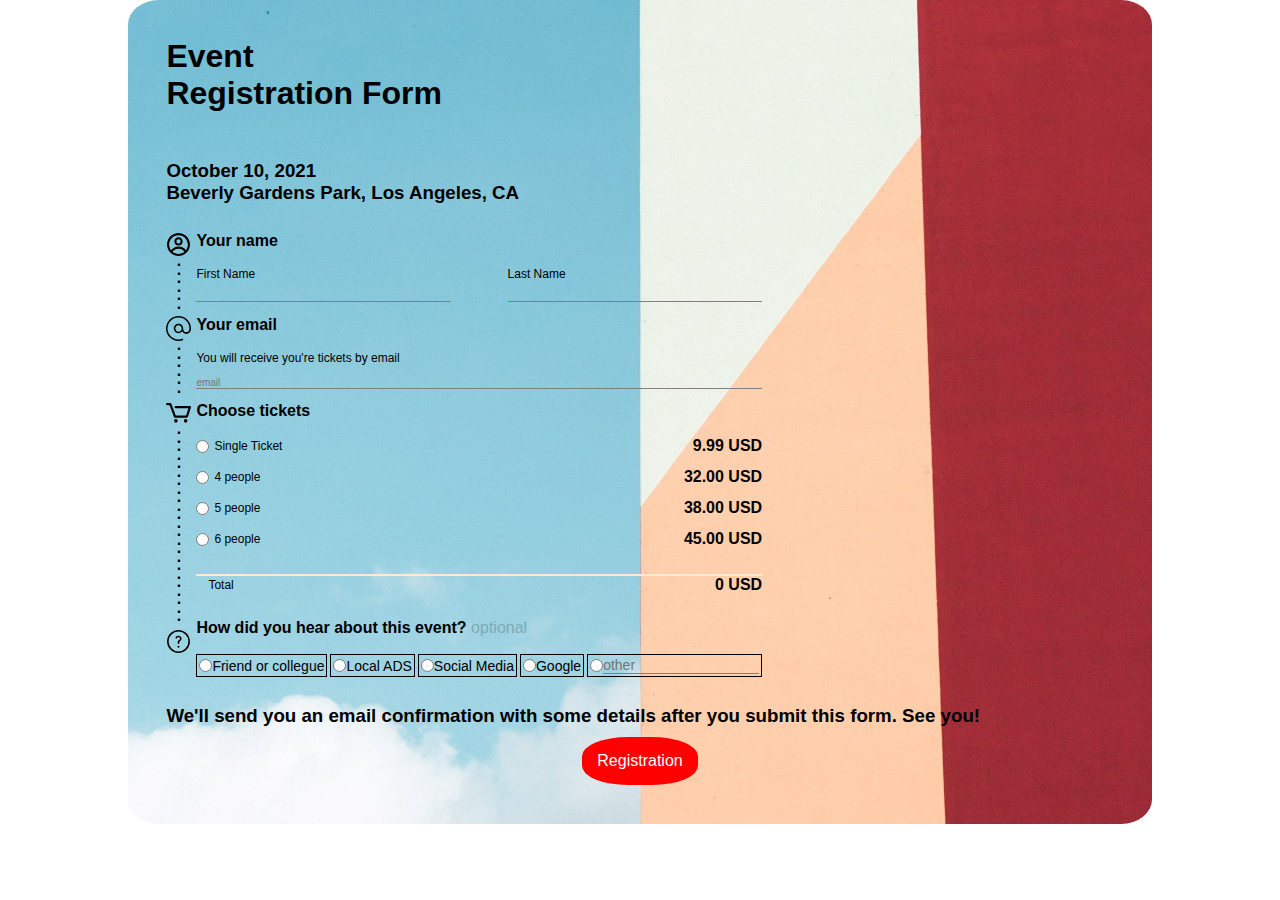
<file: 2 class/eventRegistrationForm/index.html>
<!DOCTYPE html>
<html lang="en">
<head>
    <meta charset="UTF-8">
    <meta http-equiv="X-UA-Compatible" content="IE=edge">
    <meta name="viewport" content="width=device-width, initial-scale=1.0">
    <link rel="stylesheet" href="./css/reset.css">
    <link rel="stylesheet" href="./css/styles.css">
    <title>Event Registration Form</title>
</head>
<body>
    <main id="container">
        <div style="padding-bottom: 5%;">
            <h1>Event </h1>
            <h1>Registration Form</h1>
        </div>
        <div class = "text">
            <h3>October 10, 2021</h3>
            <h3>Beverly Gardens Park, Los Angeles, CA</h3>
        </div>

        <div class = "infoContainer">
            <!-- column 1 -->
            <div style=" padding-right: 5px;  display: inline-block;">
                <img style="height: 25px; margin-left: auto; margin-right: auto; width: 100%;" src = "./data/profile-svgrepo-com.svg" alt="Profile SVG"/>
                <div style="padding-bottom: 8px;">
                    <div class = "dots">
                        <h4>.</h4>
                    </div>
                    <div class = "dots">
                        <h4>.</h4>
                    </div>
                    <div class = "dots">
                        <h4>.</h4>
                    </div>
                    <div class = "dots">
                        <h4>.</h4>
                    </div>
                    <div class = "dots">
                        <h4>.</h4>
                    </div>
                    <div class = "dots">
                        <h4>.</h4>
                    </div>
                </div>
                <img style="height: 25px; margin-left: auto; margin-right: auto; width: 100%;" src = "./data/email-svgrepo-com.svg" alt="Profile SVG"/>
                <div style="padding-bottom: 8px;">
                    <div class = "dots">
                        <h4>.</h4>
                    </div>
                    <div class = "dots">
                        <h4>.</h4>
                    </div>
                    <div class = "dots">
                        <h4>.</h4>
                    </div>
                    <div class = "dots">
                        <h4>.</h4>
                    </div>
                    <div class = "dots">
                        <h4>.</h4>
                    </div>
                    <div class = "dots">
                        <h4>.</h4>
                    </div>
                </div>
                <img style="height: 25px; margin-left: auto; margin-right: auto; width: 100%;"  src = "./data/cart.svg" alt="Profile SVG"/>
                <div style="padding-bottom: 8px;">
                    <div class = "dots">
                        <h4>.</h4>
                    </div>
                    <div class = "dots">
                        <h4>.</h4>
                    </div>
                    <div class = "dots">
                        <h4>.</h4>
                    </div>
                    <div class = "dots">
                        <h4>.</h4>
                    </div>
                    <div class = "dots">
                        <h4>.</h4>
                    </div>
                    <div class = "dots">
                        <h4>.</h4>
                    </div>
                    <div class = "dots">
                        <h4>.</h4>
                    </div>
                    <div class = "dots">
                        <h4>.</h4>
                    </div>
                    <div class = "dots">
                        <h4>.</h4>
                    </div>
                    <div class = "dots">
                        <h4>.</h4>
                    </div>
                    <div class = "dots">
                        <h4>.</h4>
                    </div>
                    <div class = "dots">
                        <h4>.</h4>
                    </div>
                    <div class = "dots">
                        <h4>.</h4>
                    </div>
                    <div class = "dots">
                        <h4>.</h4>
                    </div>
                    <div class = "dots">
                        <h4>.</h4>
                    </div>
                    <div class = "dots">
                        <h4>.</h4>
                    </div>
                    <div class = "dots">
                        <h4>.</h4>
                    </div>
                    <div class = "dots">
                        <h4>.</h4>
                    </div>
                    <div class = "dots">
                        <h4>.</h4>
                    </div>
                    <div class = "dots">
                        <h4>.</h4>
                    </div>
                    <div class = "dots">
                        <h4>.</h4>
                    </div>
                    <div class = "dots">
                        <h4>.</h4>
                    </div>
                    <div class = "dots">
                        <h4>.</h4>
                    </div>
                </div>
                <img style="height: 25px; margin-left: auto; margin-right: auto; width: 100%; "  src = "./data/question-svgrepo-com.svg" alt="Question SVG"/>

            </div>

            <!-- column 2 -->
            <div style="   display: inline-block;">
                <div class="header">
                    <h4>Your name</h4>
                </div>
                <div class="infoInline">
                    <div style="float: left; width: 45%;  ">
                        <label for="firstName">First Name</label>
                        <input class="labelTextInput" type="text" name="firstName" id="firstName">
                    </div>
                    <div style="float: right; width: 45%; ">
                        <label for="lastName">Last Name</label>
                        <input class="labelTextInput" type="text" name="firstName" id="firstName">
                    </div>
                </div>
                <!-- clearing float -->
                <div style="clear: both;"></div>

                <div class="header">
                    <h4>Your email</h4>
                </div>
                <div class="infoInline">
                    <div style=" display: flex; flex-direction: column; row-gap: 12px;  ">
                        <label for="firstName">You will receive you're tickets by email</label>
                        <input placeholder="email" class="labelTextInput" type="text" name="email" id="email">
                    </div>
                </div>

                <div class="header">
                    <h4>Choose tickets</h4>
                </div>
                <div class="infoInline">
                    <div style=" display: flex; align-items: center; justify-content: center;   ">
                        <input type="radio" name="radio" id="singleTicket">
                        <label style="padding-left: 5px;" for="singleTicket">Single Ticket</label>
                        <div style="display:flex; flex:1"></div>
                        <h4>9.99 USD</h4>
                    </div>
                    <div style=" display: flex; align-items: center; justify-content: center;   ">
                        <input type="radio" name="radio" id="fourTicket">
                        <label style="padding-left: 5px;" for="fourTicket">4 people</label>
                        <div style="display:flex; flex:1"></div>
                        <h4>32.00 USD</h4>
                    </div>
                    <div style=" display: flex; align-items: center; justify-content: center;   ">
                        <input type="radio" name="radio" id="fiveTicket">
                        <label style="padding-left: 5px;" for="fiveTicket">5 people</label>
                        <div style="display:flex; flex:1"></div>
                        <h4>38.00 USD</h4>
                    </div>
                    <div style=" display: flex; align-items: center; justify-content: center;   ">
                        <input type="radio" name="radio" id="sixTicket">
                        <label style="padding-left: 5px;" for="sixTicket">6 people</label>
                        <div style="display:flex; flex:1"></div>
                        <h4>45.00 USD</h4>
                    </div>
                    <div style="flex: 1; width: 100%;   border-bottom: 2px solid antiquewhite;"></div>
                    <div  style=" display: flex; align-items: center; justify-content: center;">
                        <label style="padding-left: 12px;" for="totalPrice">Total</label>
                        <div style="display:flex; flex:1"></div>
                        <h4 id="totalPrice">0 USD</h4>
                    </div>
                </div>
                <div style="padding-top: 12px;"></div>
                <div class="header">
                    <h4>How did you hear about this event?</h4>
                    <p class="opacityText">optional</p>
                </div>
                <div style="display: inline-flex; flex-wrap: wrap; gap: 5px 3px;">
                    <div style="display: flex; padding: 2px; align-items: center; justify-content: center;  border: 1px solid black; ">
                        <input type="radio" name="promoteRadio" id="promoteFriend">
                        <p style="font-size: 14px;">Friend or collegue</p>
                    </div>
                    <div style="display: flex; padding: 2px; align-items: center; justify-content: center;  border: 1px solid black; ">
                        <input type="radio" name="promoteRadio2" id="promoteAds">
                        <p style="font-size: 14px;">Local ADS</p>
                    </div>
                    <div style="display: flex; padding: 2px; align-items: center; justify-content: center;  border: 1px solid black; ">
                        <input type="radio" name="promoteRadio3" id="promoteMedia">
                        <p style="font-size: 14px;">Social Media</p>
                    </div>
                    <div style="display: flex; padding: 2px; align-items: center; justify-content: center;  border: 1px solid black; ">
                        <input type="radio" name="promoteRadio4" id="promoteGoogle">
                        <p style="font-size: 14px;">Google</p>
                    </div>
                    <div style="display: flex; padding: 2px; align-items: center; justify-content: center;  border: 1px solid black; ">
                        <input type="radio" name="promoteRadio5" id="promoteOther">
                        <input style="font-size: 14px;" placeholder="other" class="labelTextInput" type="text" name="email" id="email">
                    </div>
                </div>
            </div>
        </div>

        <div>
            <h3>We'll send you an email confirmation with some details after you submit this form. See you!</h3>
        </div>

        <div style="padding-top: 10px;display:flex; align-self:center; justify-content:center;">
            <button style="all: unset; padding: 15px; color:white; background-color: red; border-width: 0; border-radius: 40%;" >
                Registration
            </button>
        </div>
        
    </main>
</body>
</html>


<script>
    const totalPriceDiv = document.getElementById("totalPrice");
    const oneTicketRadio = document.getElementById("singleTicket");
    const fourTicketRadio = document.getElementById("fourTicket");
    const fiveTicketRadio = document.getElementById("fiveTicket");
    const sixTicketRadio = document.getElementById("sixTicket");
    oneTicketRadio.addEventListener("click",() => {
        totalPriceDiv.innerHTML = "9.99 USD"
    })
    fourTicketRadio.addEventListener("click",() => {
        totalPriceDiv.innerHTML = "32.00 USD"
    })
    fiveTicketRadio.addEventListener("click",() => {
        totalPriceDiv.innerHTML = "38.00 USD"
    })
    sixTicketRadio.addEventListener("click",() => {
        totalPriceDiv.innerHTML = "45.00 USD"
    })
</script>
</file>
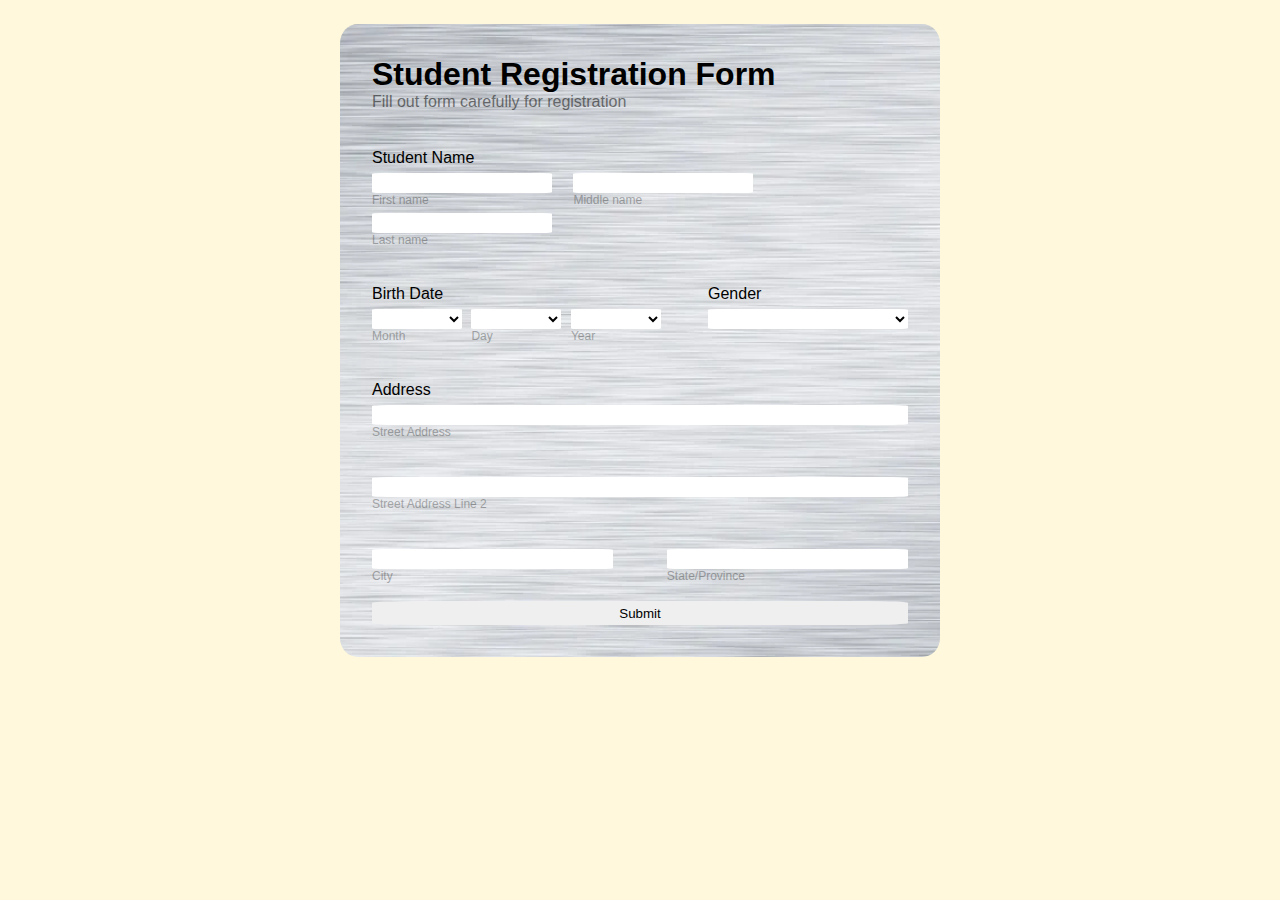
<file: 2 class/registrationForm3/index.html>
<!DOCTYPE html>
<html lang="en">

<head>
    <meta charset="UTF-8">
    <meta http-equiv="X-UA-Compatible" content="IE=edge">
    <meta name="viewport" content="width=device-width, initial-scale=1.0">
    <title>RegistrationForm3</title>
    <link rel="stylesheet" href="./css/reset.css">
    <link rel="stylesheet" href="./css/styles.css">
</head>

<body>
    <main id="container">
        <form>


            <div id="titleContainer">
                <h1>Student Registration Form</h1>
                <div class="titleDesc">
                    Fill out form carefully for registration
                </div>
            </div>

            <div id="infoContainers">
                <div class="text">Student Name</div>
                <div id="inputContainerList">
                    <div id="nameInputContainer">
                        <input class="input" type="text">
                        <div class="opacityText">First name</div>
                    </div>
                    <div id="nameInputContainer">
                        <input class="input" type="text">
                        <div class="opacityText">Middle name</div>
                    </div>
                    <div id="nameInputContainer">
                        <input class="input" type="text">
                        <div class="opacityText">Last name</div>
                    </div>
                </div>
            </div>

            
            <div id="infoContainers">

                <div style="float: left; ">
                    <div class="text">Birth Date</div>
                    <div id="inputContainerList">
                        <div id="brthGenderRow">
                            <select class="select" id="month" name="month">
                                <option value="" selected disabled hidden></option>
                                <option value="january">January</option>
                                <option value="february">February</option>
                                <option value="may">May</option>
                            </select>
                            <div class="opacityText">Month</div>
                        </div>
                        <div id="brthGenderRow">
                            <select class="select" id="day" name="day">
                                <option value="" selected disabled hidden></option>
                                <option value="1">1</option>
                                <option value="2">2</option>
                                <option value="3">3</option>
                            </select>
                            <div class="opacityText">Day</div>
                        </div>
                        <div id="brthGenderRow">
                            <select class="select" id="year" name="year">
                                <option value="" selected disabled hidden></option>
                                <option value="1998">1998</option>
                                <option value="1999">1999</option>
                                <option value="2000">2000</option>
                            </select>
                            <div class="opacityText">Year</div>
                        </div>
                    </div>

                </div>
                <div style="float: right; ">
                    <div class="text">Gender</div>
                    <div id="inputContainerList">
                        <select class="genderSelect" id="month" name="month">
                            <option value="" selected disabled hidden></option>
                            <option value="helicopter">Helicopter</option>
                            <option value="male">Male</option>
                            <option value="female">Female</option>
                        </select>
                    </div>
                </div>
            </div>

            <!-- clearing float -->
            <div style="clear: both;"></div>

            <div id="infoContainers">
                <div class="text">Address</div>
                <div id="inputContainerList">
                    <div style="max-width: 100%; overflow: hidden;">
                        <input class="inputFull" type="text">
                        <div class="opacityText">Street Address</div>
                    </div>
                </div>
            </div>

            <div id="infoContainers">
                <div id="inputContainerList">
                    <div style="max-width: 100%;">
                        <input class="inputFull" type="text">
                        <div class="opacityText">Street Address Line 2</div>
                    </div>
                </div>
            </div>
            
            <div id="infoContainers">
                <div style="float: left; max-width: 45%; ">
                    <input class="inputSideBySide" type="text">
                    <div class="opacityText">City</div>
                </div>
                <div style="float: right; max-width: 45%; ">
                    <input class="inputSideBySide" type="text">
                    <div class="opacityText">State/Province</div>
                </div>
            </div>

            <!-- clearing float -->
            <div style="clear: both;"></div>

            <div style="padding-top: 12px;">
                <input type="submit" value="Submit" style="border-radius: 8%; border-width: 0; width: 100%; height: 24px; ">
            </div>
        </form>
    </main>
</body>

</html>
</file>
<file: 2 class/eventRegistrationForm/css/styles.css>
body {
    background-size: cover;
}

#container{
    width: 80%;
    margin-left: calc((100% - 80%)/2);
    background: url("../data//bg.jpg") no-repeat center center fixed;
    background-size: cover;
    background-size: cover;
    border-radius: 3%;
    padding: 3%;
}


.text {
    padding-bottom: 3%;
}

.infoContainer  { 
    padding-bottom: 3%;
    display: flex;
}

.header > *{
    padding-bottom: 3%;
    display: inline-block;
}

.infoInline  > * { 
    padding-bottom: 13px;
}

.leftLine {
    float: left;
    width: 45%;
}
.rightLine {
    float: right;
    width: 45%;
}

label {
    font-size: 12px;
}

input[type=text] {
    all: unset;
    font-size: 10px;
    border-bottom: 1px solid grey;
    width: 100%;
}

.dots {
    margin: auto;
    text-align: center;
    line-height: 8.5px;

}

p.opacityText {
    opacity: 0.2;
}
</file>
<file: 2 class/registrationForm3/css/styles.css>
body {
    background-color:cornsilk;
    background-size: cover;
}

#container{
    width: 600px;
    margin-top: 24px;
    margin-left: calc((100% - 600px)/2);
    /* background-color: aliceblue; */
    background: url("../data/brushsteel2.webp") no-repeat center center fixed;
    background-size: cover;
    border-radius: 3%;
    padding: 32px;
}


#infoContainers {
    padding-top: 32px;
    
}


#inputContainerList > * {
    display: inline-block;
}


#nameInputContainer:not(:last-child){
    margin-right: 17px;
}
#brthGenderRow:not(:last-child){
    margin-right: 5px;
}


/* for changing font overall */
.text,.opacityText,.titleDesc{
    font-size: 16px;
    margin-bottom: 6px;
}

.opacityText{ 
    font-size: 12px;
    opacity: 0.3;
}

.titleDesc{
    font-size: 16px;
    opacity: 0.5;
}


.input,.inputFull, .inputSideBySide { 
    all: unset;
    background-color: white;
    border-radius: 5%;
    padding: 1px;
}
.inputFull{
    width: 100vw;
    max-width: fill-available;
    max-width: stretch;
    max-width: -webkit-fill-available;
    max-width: -moz-available;   
}
.inputSideBySide{
    width: 100vw;
    max-width: fill-available;
    max-width: stretch;
    max-width: -webkit-fill-available;
    max-width: -moz-available; 
}

.select,.genderSelect {
    width: 90px;
    height: 20px;
    border: 0;
    background-color: white;
    border-radius: 5%;
    
}
.genderSelect {
    width: 200px;
}
</file>
